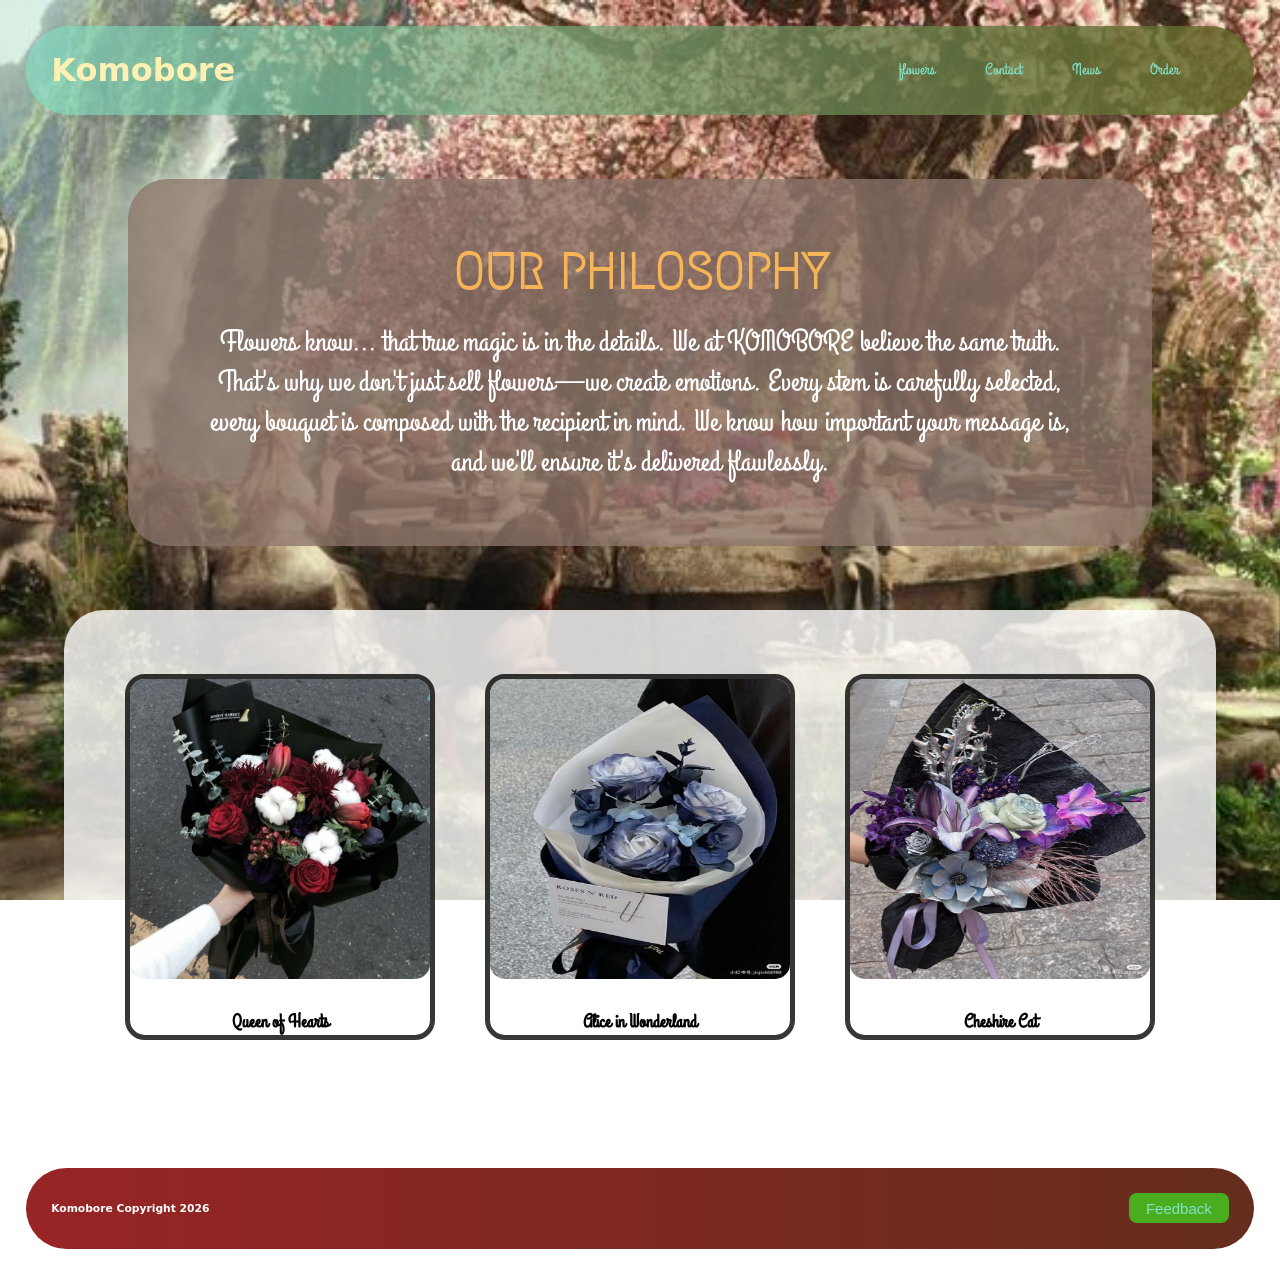
<file: index.htm>
<!DOCTYPE html>
<html lang="en">
<head>
    <meta charset="UTF-8">
    <meta name="viewport" content="width=device-width, initial-scale=1.0">
    <title>Komobore</title>
    <link rel="stylesheet" href="style.css">
</head>
<body>
    <header>
        <div class="logo">
            <h1>
                Komobore
            </h1>
        </div>
        <nav>
            <ul>
                <li><a href="">flowers</a></li>
                <li><a href="">Contact</a></li>
                <li><a href="">News</a></li>
                <li><a href="">Order</a></li>
            </ul>
        </nav>
    </header>
    <main>
        <div class="conteiner">
            <h2>
                OUR PHILOSOPHY
            </h2>
            <p>
                Flowers know... that true magic is in the details.
We at KOMOBORE believe the same truth. That's why we don't just sell flowers—we create emotions. Every stem is carefully selected, every bouquet is composed with the recipient in mind. We know how important your message is, and we'll ensure it's delivered flawlessly.
            </p>
        </div>
        <div class="images">
            <div class="flower">
                <img src="images/blackred.jpg" alt="">
                <h3>
                    Queen of Hearts
                </h3>
            </div>
             <div class="flower">
                <img src="images/blue.jpg" alt="">
                <h3>
                    Alice in Wonderland
                </h3>
            </div>
             <div class="flower">
                <img src="images/purplr.jpg" alt="">
                <h3>
                    Cheshire Cat
                </h3>
            </div>
        </div>
    </main>
    <footer>
        <h6>
            Komobore Copyright 2026
        </h6>
        <div class="feedback">
            <button>
                <a href="feedback.htm" class = "feedbacka">Feedback</a>
            </button>
        </div>
    </footer>
</body>
</html>
</file>
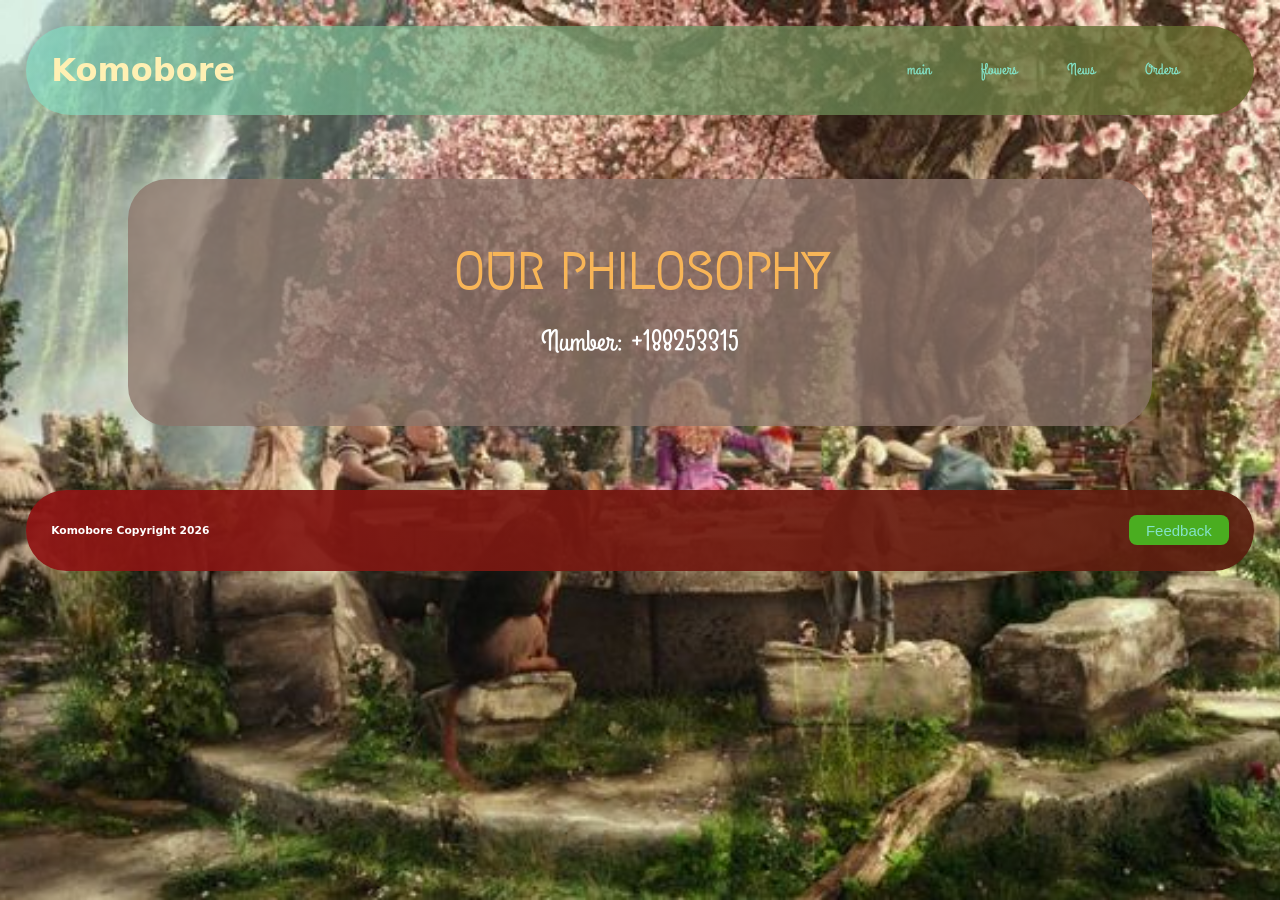
<file: contact.htm>
<!DOCTYPE html>
<html lang="en">
<head>
    <meta charset="UTF-8">
    <meta name="viewport" content="width=device-width, initial-scale=1.0">
    <title>Komobore</title>
    <link rel="stylesheet" href="contact.css">
</head>
<body>
    <header>
        <div class="logo">
            <h1>
                Komobore
            </h1>
        </div>
        <nav>
            <ul>
                <li><a href="index.htm">main</a></li>
                <li><a href="flowers.htm">flowers</a></li>
                <li><a href="news.htm">News</a></li>
                <li><a href="JS course/index.html">Orders</a></li>
            </ul>
        </nav>
    </header>
    <main>
        <div class="conteiner">
            <h2>
                OUR PHILOSOPHY
            </h2>
            <p>
                Number: +188253315
            </p>
        </div>
        
    </main>
    <footer>
        <h6>
            Komobore Copyright 2026
        </h6>
        <div class="feedback">
            <button>
                <a href="feedback.htm" class = "feedbacka">Feedback</a>
            </button>
        </div>
    </footer>
</body>
</html>
</file>
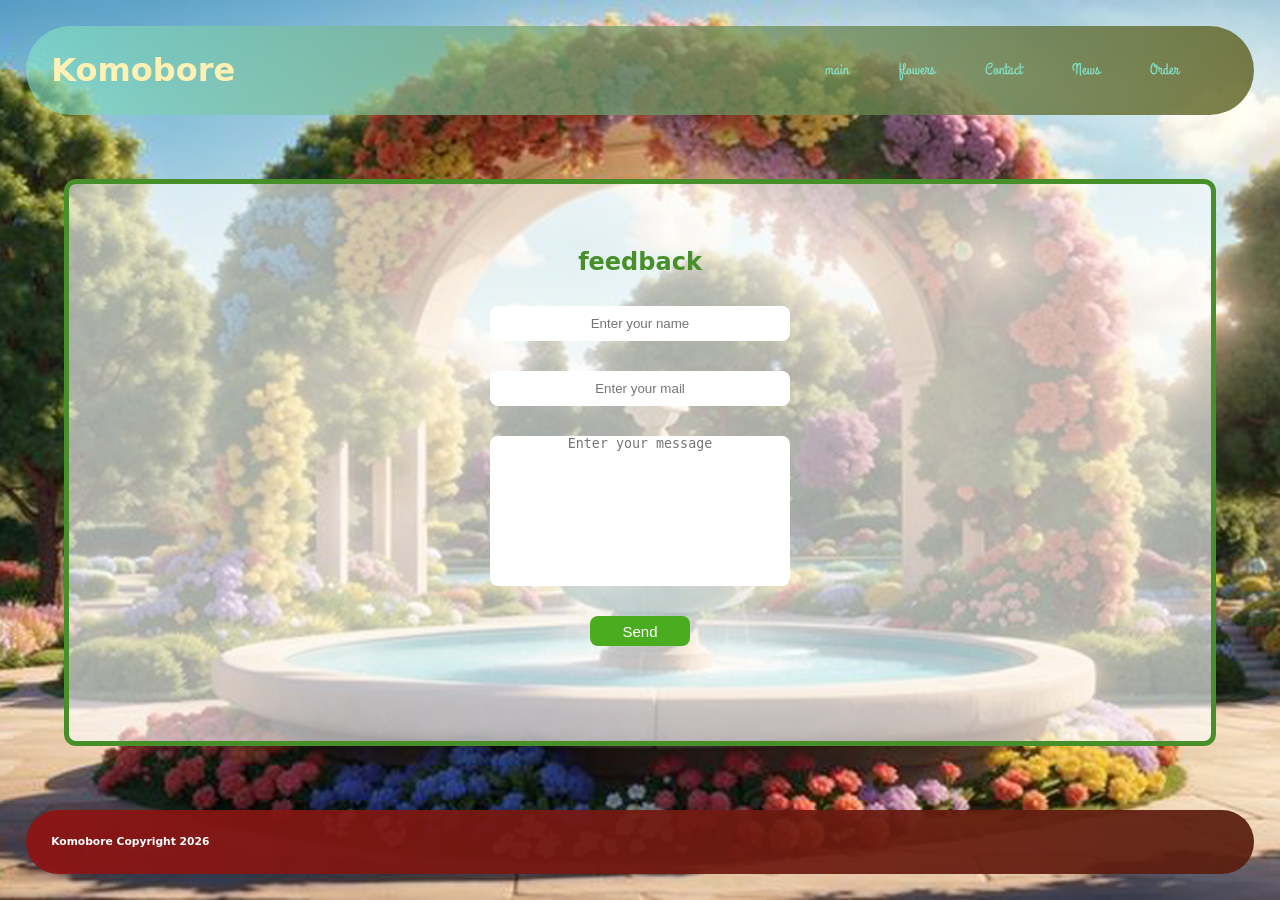
<file: feedback.htm>
<!DOCTYPE html>
<html lang="en">
<head>
    <meta charset="UTF-8">
    <meta name="viewport" content="width=device-width, initial-scale=1.0">
    <title>Komobore</title>
    <link rel="stylesheet" href="feedback.css">
</head>
<body>
    <header>
        <div class="logo">
            <h1>
                Komobore
            </h1>
        </div>
        <nav>
            <ul>
                <li><a href="index.htm">main</a></li>
                <li><a href="flowers.htm">flowers</a></li>
                <li><a href="contact.htm">Contact</a></li>
                <li><a href="news.htm">News</a></li>
                <li><a href="JS course/index.html">Order</a></li>
            </ul>
        </nav>
    </header>
    <main>
        <h2>
            feedback
        </h2>
        <form action="">
            <input type="text" placeholder="Enter your name">
            <input type="email" placeholder="Enter your mail">
            <textarea placeholder="Enter your message"></textarea>
            <button>
                Send
            </button>
        </form>
    </main>
    <footer>
        <h6>
            Komobore Copyright 2026
        </h6>
    
    </footer>
</body>
</html>
</file>
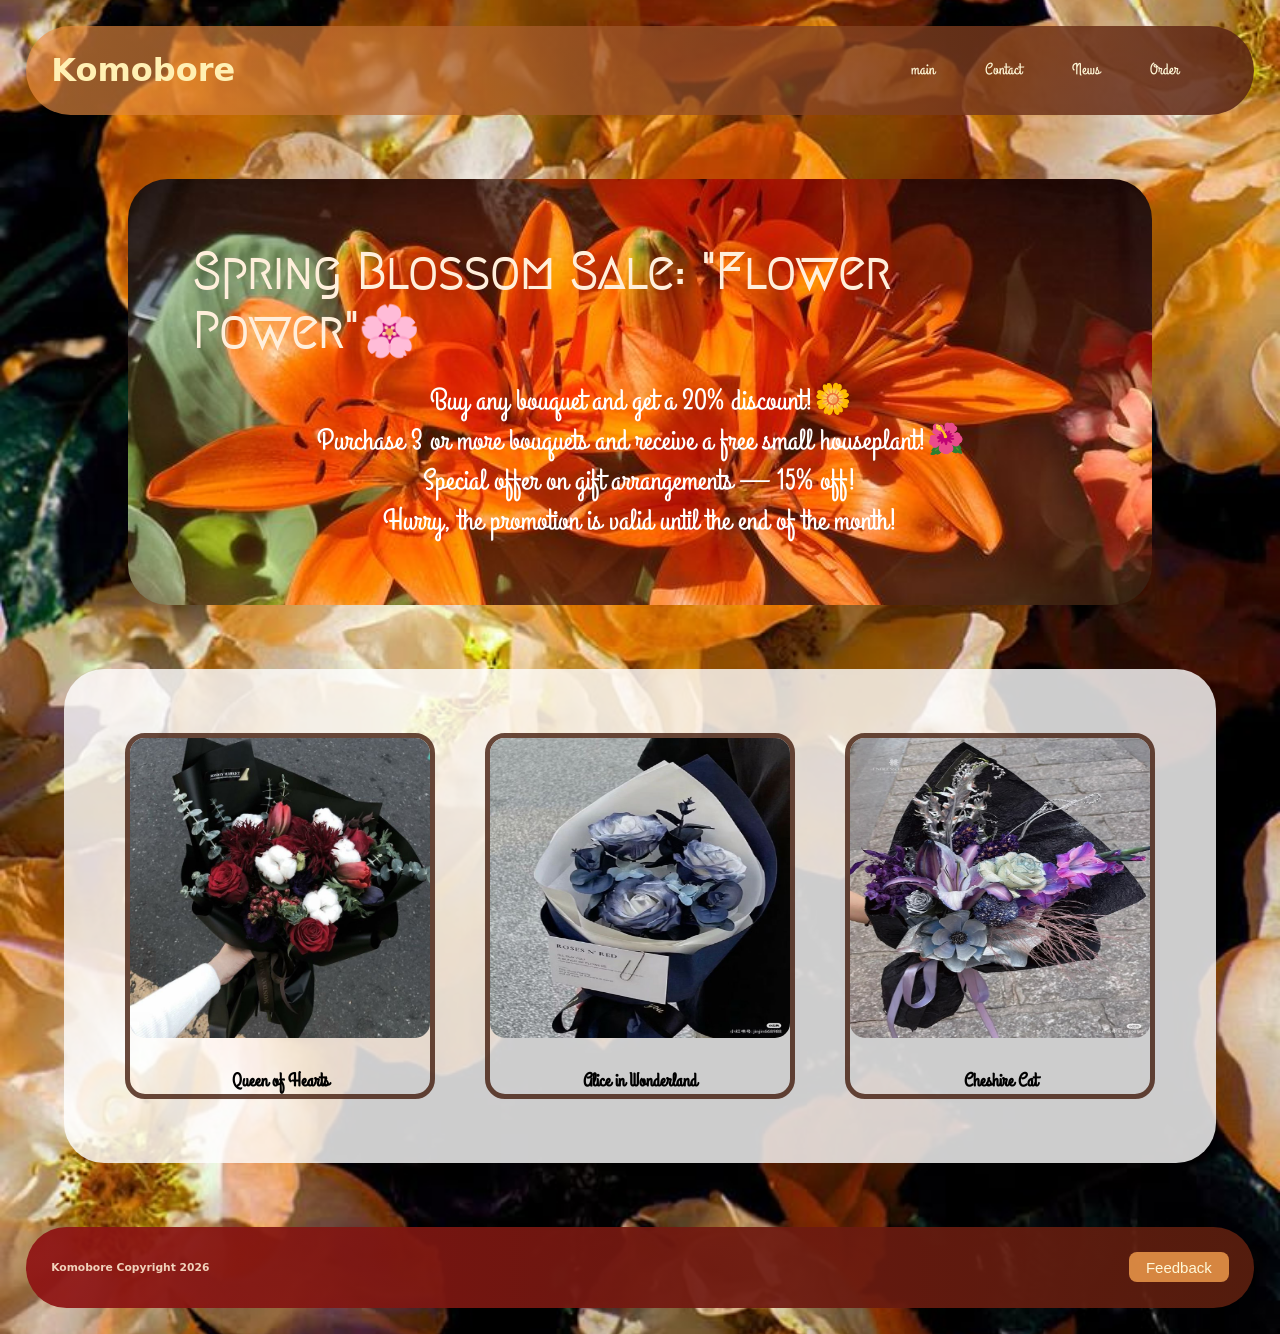
<file: flowers.htm>
<!DOCTYPE html>
<html lang="en">
<head>
    <meta charset="UTF-8">
    <meta name="viewport" content="width=device-width, initial-scale=1.0">
    <title>Komobore</title>
    <link rel="stylesheet" href="flowerss.css">
</head>
<body>
    <header>
        <div class="logo">
            <h1>
                Komobore
            </h1>
        </div>
        <nav>
            <ul>
                <li><a href="index.htm">main</a></li>
                <li><a href="contact.htm">Contact</a></li>
                <li><a href="news.htm">News</a></li>
                <li><a href="JS course/index.html">Order</a></li>
            </ul>
        </nav>
    </header>
    <main>
        <div class="conteiner">
            <h2>
                Spring Blossom Sale: "Flower Power"🌸
            </h2>
            <p>
               Buy any bouquet and get a 20% discount!🌼 <br>
                Purchase 3 or more bouquets and receive a free small houseplant!🌺 <br>
                Special offer on gift arrangements — 15% off! <br>
Hurry, the promotion is valid until the end of the month!
            </p>
        </div>
        <div class="images">
            <div class="flower">
                <img src="images/blackred.jpg" alt="">
                <h3>
                    Queen of Hearts
                </h3>
            </div>
             <div class="flower">
                <img src="images/blue.jpg" alt="">
                <h3>
                    Alice in Wonderland
                </h3>
            </div>
             <div class="flower">
                <img src="images/purplr.jpg" alt="">
                <h3>
                    Cheshire Cat
                </h3>
            </div>
        </div>
    </main>
    <footer>
        <h6>
            Komobore Copyright 2026
        </h6>
        <div class="feedback">
            <button>
                <a href="feedback.htm" class = "feedbacka">Feedback</a>
            </button>
        </div>
    </footer>
</body>
</html>
</file>
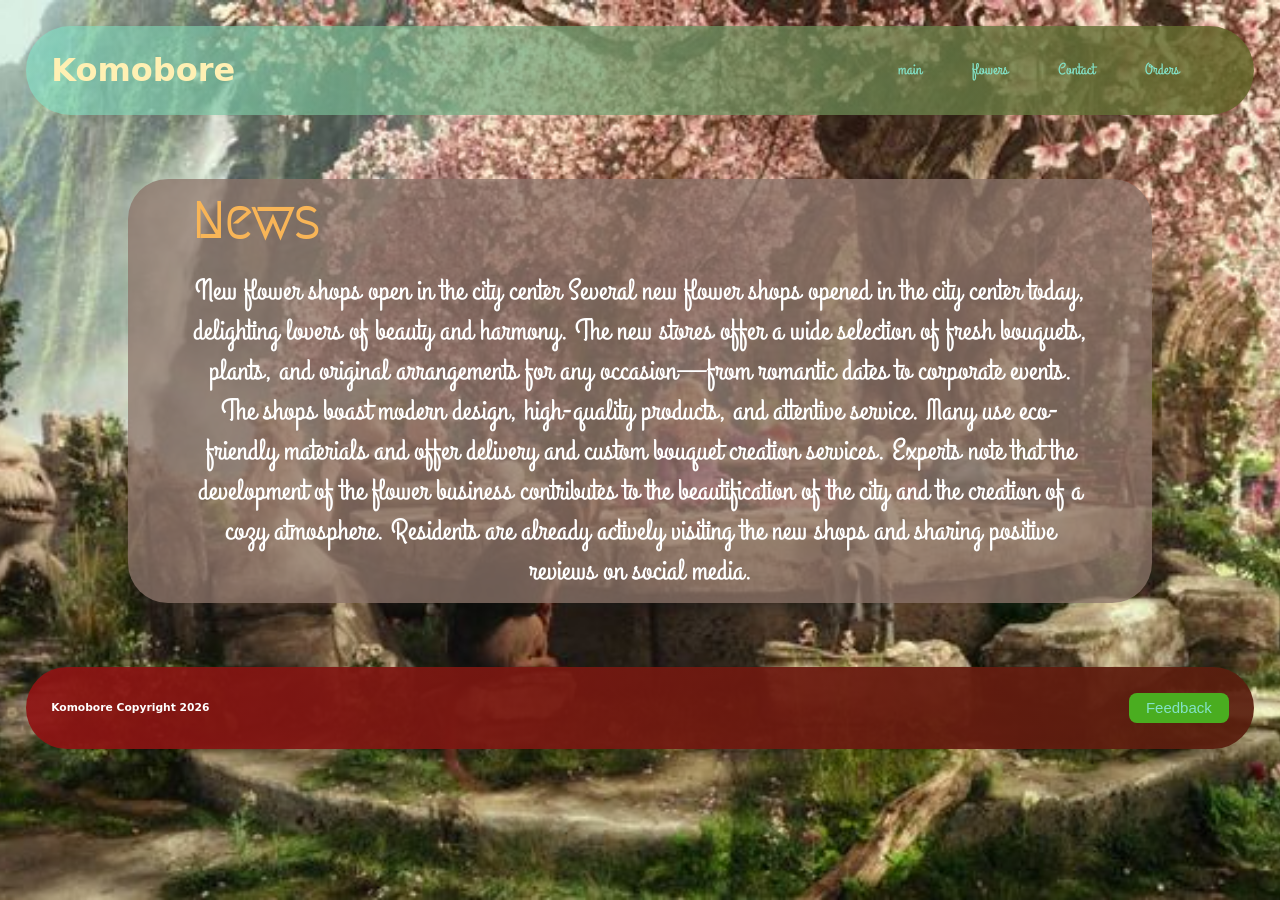
<file: news.htm>
<!DOCTYPE html>
<html lang="en">
<head>
    <meta charset="UTF-8">
    <meta name="viewport" content="width=device-width, initial-scale=1.0">
    <title>Komobore</title>
    <link rel="stylesheet" href="news.css">
</head>
<body>
    <header>
        <div class="logo">
            <h1>
                Komobore
            </h1>
        </div>
        <nav>
            <ul>
                <li><a href="index.htm">main</a></li>
                <li><a href="flowers.htm">flowers</a></li>
                <li><a href="contact.htm">Contact</a></li>
                <li><a href="JS course/index.html">Orders</a></li>
            </ul>
        </nav>
    </header>
    <main>
        <div class="conteiner">
            <h2>
                News
            </h2>
            <p>
                New flower shops open in the city center
Several new flower shops opened in the city center today, delighting lovers of beauty and harmony. The new stores offer a wide selection of fresh bouquets, plants, and original arrangements for any occasion—from romantic dates to corporate events.
The shops boast modern design, high-quality products, and attentive service. Many use eco-friendly materials and offer delivery and custom bouquet creation services.
Experts note that the development of the flower business contributes to the beautification of the city and the creation of a cozy atmosphere. Residents are already actively visiting the new shops and sharing positive reviews on social media.
            </p>
        </div>
    </main>
    <footer>
        <h6>
            Komobore Copyright 2026
        </h6>
        <div class="feedback">
            <button>
                <a href="feedback.htm" class = "feedbacka">Feedback</a>
            </button>
        </div>
    </footer>
</body>
</html>
</file>
<file: style.css>
@import url('https://fonts.googleapis.com/css2?family=Crimson+Pro:ital,wght@0,200..900;1,200..900&family=Grand+Hotel&family=Irish+Grover&family=Leckerli+One&family=Megrim&family=Miniver&family=Philosopher:ital,wght@0,400;0,700;1,400;1,700&family=Pixelify+Sans:wght@400..700&family=Poller+One&display=swap');
* {
    margin: 0;
    padding: 0;
}

body {
    font-family: "Grand Hotel", cursive;
    background-image: url(images/bg1.jpg);
    background-size: cover;
    background-repeat: no-repeat;
    background-position: center center;
    background-attachment: fixed;
}

header {
    background: linear-gradient(to right, #83e2c7a3, #626527d8);
    display: flex;
    align-items: center;
    justify-content: space-between;
    margin: 2%;
    padding: 2%;
    border-radius: 50px;
}

ul {
    display: flex;
    align-items: center;
    list-style: none;
    margin-right: 50px;
    gap: 50px;
}

a {
    color: #83E2C7;
    text-decoration: none;
}

h1 {
    font-family: "Irish Grover", system-ui;
    color: #FFF0B3;
}

.conteiner {
    background-color: #8d756ac3;
    margin: 5% 10%;
    padding: 5%;
    border-radius: 40px;
    display: flex;
    align-items: center;
    justify-content: center;
    flex-direction: column;
    gap: 20px;
}

h2 {
    color: #F8B557;
    font-family: "Megrim", system-ui;
    font-size: 50px;
}

p {
    color: #ffffff;
    line-height: 40px;
    text-align: center;
    font-size: 30px;
}

.images {
    background-color: #ffffffcd;
    margin: 5%;
    padding: 5%;
    border-radius: 40px;
    display: flex;
    align-items: center;
    justify-content: center;
    gap: 50px;
}

.flower img {
    width: 300px;
    height: 300px;
    border-radius: 15px;
}

.flower {
    display: flex;
    align-items: center;
    justify-content: center;
    flex-direction: column;
    gap: 30px;
    border: 5px solid rgba(0, 0, 0, 0.783);
    border-radius: 20px;
}


footer {
    background: linear-gradient(to right, #8f1313ec, #591e0eee);
    display: flex;
    align-items: center;
    justify-content: space-between;
    margin: 2%;
    padding: 2%;
    border-radius: 50px;
}

h6 {
    font-family: "Irish Grover", system-ui;
    color: #ffffff;
}

button {
    background-color: rgb(74, 173, 32);
    color: #ffffff;
    width: 100px;
    height: 30px;
    border: none;
    border-radius: 8px;
    font-size: 15px;
}

button:hover {
    color: rgb(74, 173, 32);
    background-color: #ffffff;
}
</file>
<file: contact.css>
@import url('https://fonts.googleapis.com/css2?family=Crimson+Pro:ital,wght@0,200..900;1,200..900&family=Grand+Hotel&family=Irish+Grover&family=Leckerli+One&family=Megrim&family=Miniver&family=Philosopher:ital,wght@0,400;0,700;1,400;1,700&family=Pixelify+Sans:wght@400..700&family=Poller+One&display=swap');
* {
    margin: 0;
    padding: 0;
}

body {
    font-family: "Grand Hotel", cursive;
    background-image: url(images/bg1.jpg);
    background-size: cover;
    background-repeat: no-repeat;
    background-position: center center;
    background-attachment: fixed;
}

header {
    background: linear-gradient(to right, #83e2c7a3, #626527d8);
    display: flex;
    align-items: center;
    justify-content: space-between;
    margin: 2%;
    padding: 2%;
    border-radius: 50px;
}

ul {
    display: flex;
    align-items: center;
    list-style: none;
    margin-right: 50px;
    gap: 50px;
}

a {
    color: #83E2C7;
    text-decoration: none;
}

h1 {
    font-family: "Irish Grover", system-ui;
    color: #FFF0B3;
}

.conteiner {
    background-color: #8d756ac3;
    margin: 5% 10%;
    padding: 5%;
    border-radius: 40px;
    display: flex;
    align-items: center;
    justify-content: center;
    flex-direction: column;
    gap: 20px;
}

h2 {
    color: #F8B557;
    font-family: "Megrim", system-ui;
    font-size: 50px;
}

p {
    color: #ffffff;
    line-height: 40px;
    text-align: center;
    font-size: 30px;
}

.images {
    background-color: #ffffffcd;
    margin: 5%;
    padding: 5%;
    border-radius: 40px;
    display: flex;
    align-items: center;
    justify-content: center;
    gap: 50px;
}

.flower img {
    width: 300px;
    height: 300px;
    border-radius: 15px;
}

.flower {
    display: flex;
    align-items: center;
    justify-content: center;
    flex-direction: column;
    gap: 30px;
    border: 5px solid rgba(0, 0, 0, 0.783);
    border-radius: 20px;
}


footer {
    background: linear-gradient(to right, #8f1313ec, #591e0eee);
    display: flex;
    align-items: center;
    justify-content: space-between;
    margin: 2%;
    padding: 2%;
    border-radius: 50px;
}

h6 {
    font-family: "Irish Grover", system-ui;
    color: #ffffff;
}

button {
    background-color: rgb(74, 173, 32);
    color: #ffffff;
    width: 100px;
    height: 30px;
    border: none;
    border-radius: 8px;
    font-size: 15px;
}

button:hover {
    color: rgb(74, 173, 32);
    background-color: #ffffff;
}
</file>
<file: feedback.css>
@import url('https://fonts.googleapis.com/css2?family=Crimson+Pro:ital,wght@0,200..900;1,200..900&family=Grand+Hotel&family=Irish+Grover&family=Leckerli+One&family=Miniver&family=Philosopher:ital,wght@0,400;0,700;1,400;1,700&family=Pixelify+Sans:wght@400..700&family=Poller+One&display=swap');

* {
    margin: 0;
    padding: 0;
}

body {
    font-family: "Grand Hotel", cursive;
    background-image: url(images/bg\ pc.jpg);
    background-size: cover;
    background-repeat: no-repeat;
    background-position: center center;
    background-attachment: fixed;
}

header {
    background: linear-gradient(to right, #83e2c7a3, #626527d8);
    display: flex;
    align-items: center;
    justify-content: space-between;
    margin: 2%;
    padding: 2%;
    border-radius: 50px;
}

ul {
    display: flex;
    align-items: center;
    list-style: none;
    margin-right: 50px;
    gap: 50px;
}

a {
    color: #83E2C7;
    text-decoration: none;
}

h1 {
    font-family: "Irish Grover", system-ui;
    color: #FFF0B3;
}

main {
    background-color: #ffffff9d;
    display: flex;
    align-items: center;
    justify-content: center;
    flex-direction: column;
    margin: 5%;
    padding: 5%;
    border-radius: 12px;
    border: #478f28 solid 5px;
}

h2 {
    font-family: "Irish Grover", system-ui;
    color: #478f28;
}

form {
    display: flex;
    align-items: center;
    justify-content: center;
    flex-direction: column;
    padding: 3%;
    gap: 30px;
}

input {
    width: 300px;
    height: 35px;
    border-radius: 8px;
    border: none;
    outline: none;
    text-align: center;
}

textarea {
    width: 300px;
    height: 150px;
    border-radius: 8px;
    border: none;
    outline: none;
    text-align: center;
    resize: none;
    
}

footer {
    background: linear-gradient(to right, #8f1313ec, #591e0eee);
    display: flex;
    align-items: center;
    justify-content: space-between;
    margin: 2%;
    padding: 2%;
    border-radius: 50px;
}

h6 {
    font-family: "Irish Grover", system-ui;
    color: #ffffff;
}

button {
    background-color: rgb(74, 173, 32);
    color: #ffffff;
    width: 100px;
    height: 30px;
    border: none;
    border-radius: 8px;
    font-size: 15px;
}

button:hover {
    color: rgb(74, 173, 32);
    background-color: #ffffff;
}
</file>
<file: flowerss.css>
@import url('https://fonts.googleapis.com/css2?family=Crimson+Pro:ital,wght@0,200..900;1,200..900&family=Grand+Hotel&family=Irish+Grover&family=Leckerli+One&family=Megrim&family=Miniver&family=Philosopher:ital,wght@0,400;0,700;1,400;1,700&family=Pixelify+Sans:wght@400..700&family=Poller+One&display=swap');
* {
    margin: 0;
    padding: 0;
}

body {
    font-family: "Grand Hotel", cursive;
    background-image: url(images/bg2.jpg);
    background-size: cover;
    background-repeat: no-repeat;
    background-position: center center;
    background-attachment: fixed;
}

header {
    background: linear-gradient(to right, #f19243a3, #5b2514e2);
    display: flex;
    align-items: center;
    justify-content: space-between;
    margin: 2%;
    padding: 2%;
    border-radius: 50px;
}

ul {
    display: flex;
    align-items: center;
    list-style: none;
    margin-right: 50px;
    gap: 50px;
}

a {
    color: #fff8d8;
    text-decoration: none;
}

h1 {
    font-family: "Irish Grover", system-ui;
    color: #FFF0B3;
}

.conteiner {
    background-color: #ffffffd1;
    background-image: url(images/\ -9.jpg);
    background-size: cover;
    background-repeat: no-repeat;
    background-position: center center;
    margin: 5% 10%;
    padding: 5%;
    border-radius: 40px;
    display: flex;
    align-items: center;
    justify-content: center;
    flex-direction: column;
    gap: 20px;
}

h2 {
    color: #ffefdb;
    font-family: "Megrim", system-ui;
    font-size: 50px;
}

p {
    color: #ffffff;
    line-height: 40px;
    text-align: center;
    font-size: 30px;
}

.images {
    background-color: #ffffffcd;
    margin: 5%;
    padding: 5%;
    border-radius: 40px;
    display: flex;
    align-items: center;
    justify-content: center;
    gap: 50px;
}

.flower img {
    width: 300px;
    height: 300px;
    border-radius: 15px;
}

.flower {
    display: flex;
    align-items: center;
    justify-content: center;
    flex-direction: column;
    gap: 30px;
    border: 5px solid rgba(64, 25, 9, 0.783);
    border-radius: 20px;
}


footer {
    background: linear-gradient(to right, #8f1313ec, #591e0eee);
    display: flex;
    align-items: center;
    justify-content: space-between;
    margin: 2%;
    padding: 2%;
    border-radius: 50px;
}

h6 {
    font-family: "Irish Grover", system-ui;
    color: #f1d2bb;
}

button {
    background-color: rgba(236, 152, 74, 0.86);
    color: #ebdeb5;
    width: 100px;
    height: 30px;
    border: none;
    border-radius: 8px;
    font-size: 15px;
}

button:hover {
    color: rgb(74, 173, 32);
    background-color: #ffffff;
}
</file>
<file: news.css>
@import url('https://fonts.googleapis.com/css2?family=Crimson+Pro:ital,wght@0,200..900;1,200..900&family=Grand+Hotel&family=Irish+Grover&family=Leckerli+One&family=Megrim&family=Miniver&family=Philosopher:ital,wght@0,400;0,700;1,400;1,700&family=Pixelify+Sans:wght@400..700&family=Poller+One&display=swap');
* {
    margin: 0;
    padding: 0;
}

body {
    font-family: "Grand Hotel", cursive;
    background-image: url(images/bg1.jpg);
    background-size: cover;
    background-repeat: no-repeat;
    background-position: center center;
    background-attachment: fixed;
}

header {
    background: linear-gradient(to right, #83e2c7a3, #626527d8);
    display: flex;
    align-items: center;
    justify-content: space-between;
    margin: 2%;
    padding: 2%;
    border-radius: 50px;
}

ul {
    display: flex;
    align-items: center;
    list-style: none;
    margin-right: 50px;
    gap: 50px;
}

a {
    color: #83E2C7;
    text-decoration: none;
}

h1 {
    font-family: "Irish Grover", system-ui;
    color: #FFF0B3;
}

.conteiner {
    background-color: #8d756ac3;
    margin: 5% 10%;
    padding: 1% 5%;
    border-radius: 40px;
    display: flex;
    align-items: flex-start;
    justify-content: flex-start;
    flex-direction: column;
    gap: 20px;
}

h2 {
    color: #F8B557;
    font-family: "Megrim", system-ui;
    font-size: 50px;
}

p {
    color: #ffffff;
    line-height: 40px;
    text-align: center;
    font-size: 30px;
}

.images {
    background-color: #ffffffcd;
    margin: 5%;
    padding: 5%;
    border-radius: 40px;
    display: flex;
    align-items: center;
    justify-content: center;
    gap: 50px;
}

.flower img {
    width: 300px;
    height: 300px;
    border-radius: 15px;
}

.flower {
    display: flex;
    align-items: center;
    justify-content: center;
    flex-direction: column;
    gap: 30px;
    border: 5px solid rgba(0, 0, 0, 0.783);
    border-radius: 20px;
}


footer {
    background: linear-gradient(to right, #8f1313ec, #591e0eee);
    display: flex;
    align-items: center;
    justify-content: space-between;
    margin: 2%;
    padding: 2%;
    border-radius: 50px;
}

h6 {
    font-family: "Irish Grover", system-ui;
    color: #ffffff;
}

button {
    background-color: rgb(74, 173, 32);
    color: #ffffff;
    width: 100px;
    height: 30px;
    border: none;
    border-radius: 8px;
    font-size: 15px;
}

button:hover {
    color: rgb(74, 173, 32);
    background-color: #ffffff;
}
</file>
